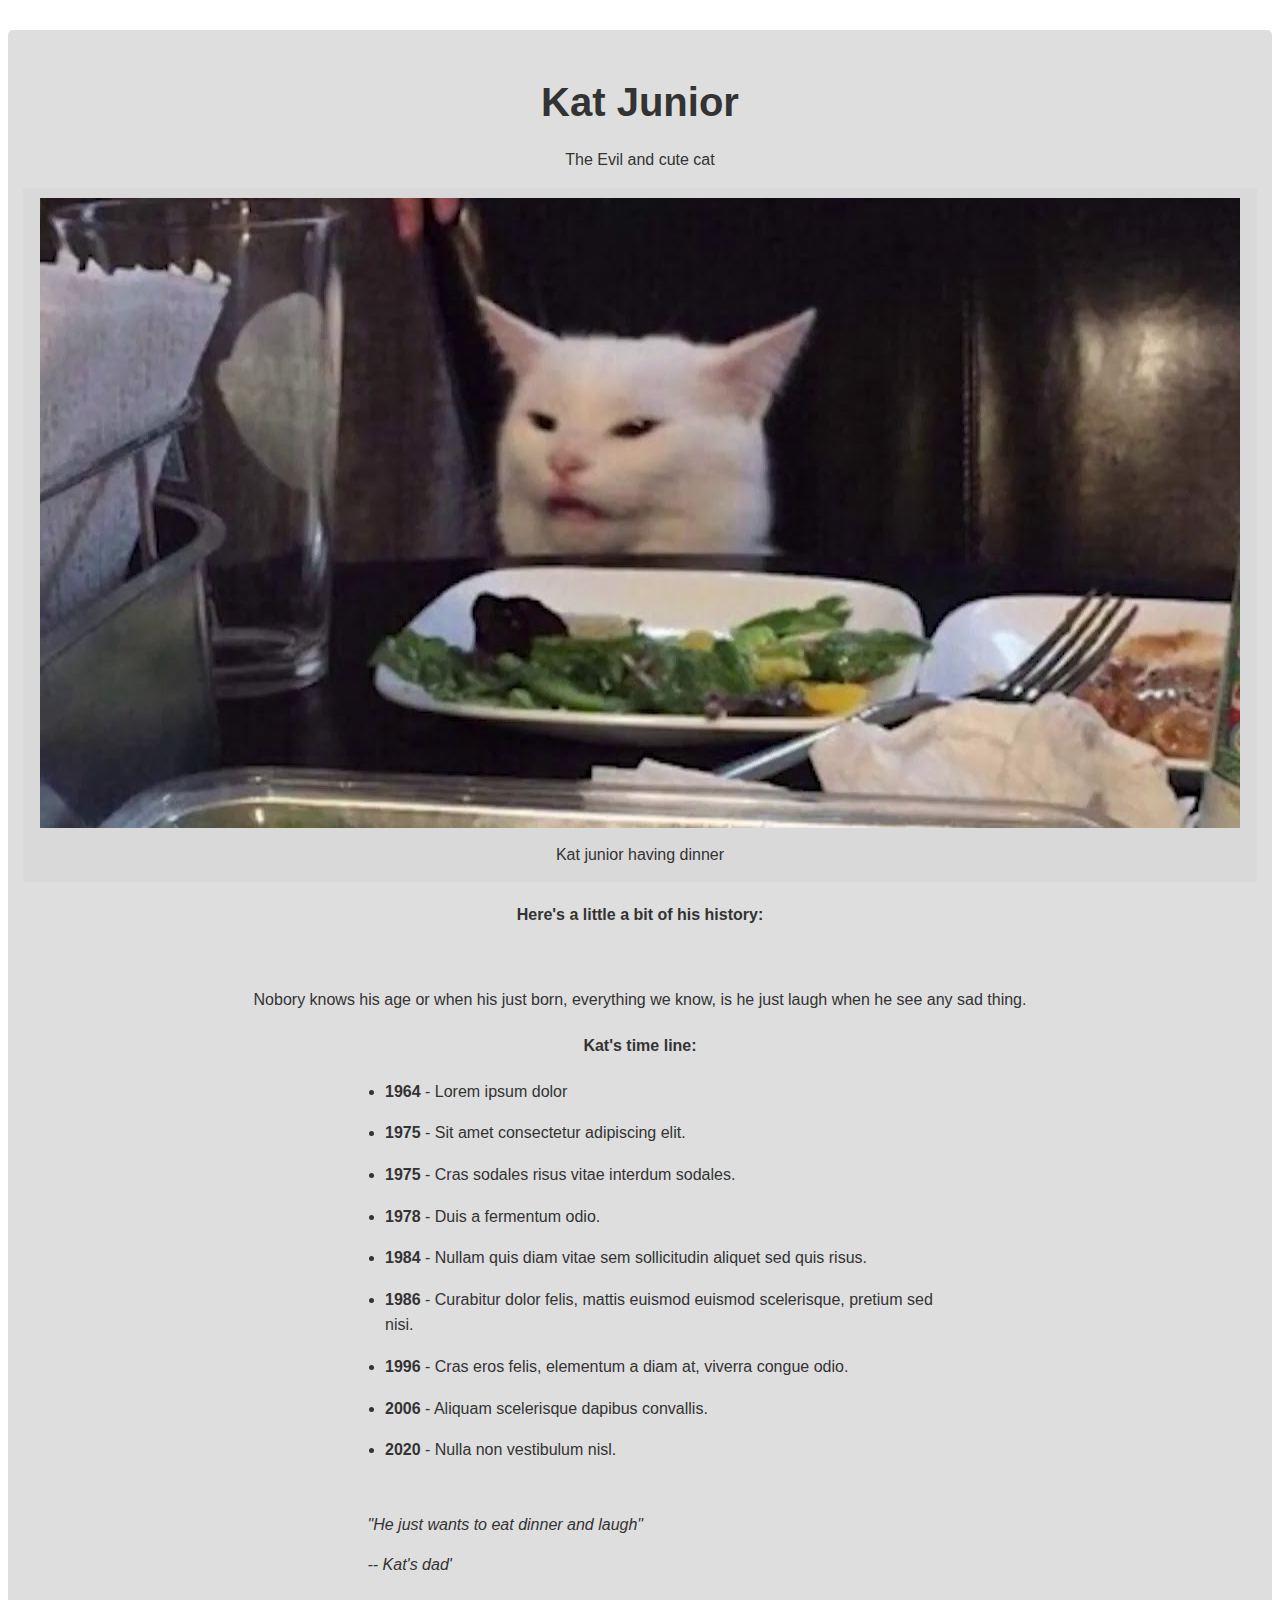
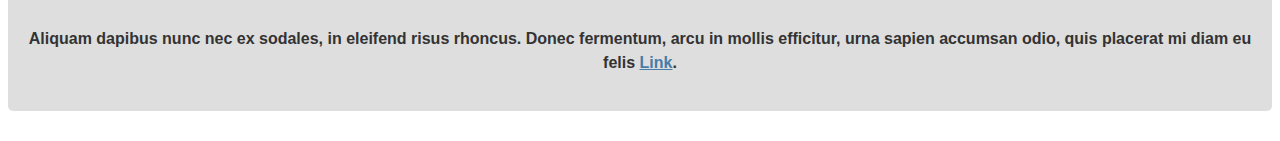
<file: Honor-page/index.html>
<!DOCTYPE html>
<html lang="en">
<head>
	<title>Kat Junior</title>
	<meta charset="utf-8">

	<!--Costum style sheet-->
	<link rel="stylesheet" type="text/css" href="src/style.css">
</head>
<body>
	<!--
		Original pin: https://codepen.io/freeCodeCamp/full/zNqgVx
	-->
	<main id="main"><!--main-->
		<h1 id="title">Kat Junior</h1>
		<p>The Evil and cute cat</p>
		<figure id="img-div">
			<img id="image" src="img/evil-cat.jpg" alt="Mr. Keanu Reeves">
			<figcaption id="img-caption">
				Kat junior having dinner 
			</figcaption>
		</figure>
	
		<section id="tribute-info"><!--section-->
			<h4 class="head-line">Here's a little a bit of his history:</h4><br>
			<p>Nobory knows his age or when his just born, everything we know, is he just laugh when he see any sad thing.</p>

			<h4 class="head-line">Kat's time line: </h4>
			<ul>
				<li><strong>1964</strong> - Lorem ipsum dolor</li>
				<li><strong>1975</strong> - Sit amet consectetur adipiscing elit.</li>
				<li><strong>1975</strong> - Cras sodales risus vitae interdum sodales.</li>
				<li><strong>1978</strong> - Duis a fermentum odio.</li>
				<li><strong>1984</strong> - Nullam quis diam vitae sem sollicitudin aliquet sed quis risus.</li>
				<li><strong>1986</strong> - Curabitur dolor felis, mattis euismod euismod scelerisque, pretium sed nisi.</li>
				<li><strong>1996</strong> - Cras eros felis, elementum a diam at, viverra congue odio.</li>
				<li><strong>2006</strong> - Aliquam scelerisque dapibus convallis.</li>
				<li><strong>2020</strong> - Nulla non vestibulum nisl.</li>
			</ul>
		
			<blockquote
		      cite="https://www.dicionariopopular.com/meme-mulher-gritando-gato-mesa-jantar/"
		    >
		      <p>
		        "He just wants to eat dinner and laugh"
		      </p>
		      <cite>-- Kat's dad'</cite>
		    </blockquote>
			
			<h4>Aliquam dapibus nunc nec ex sodales, in eleifend risus rhoncus. Donec fermentum, arcu in mollis efficitur, urna sapien accumsan odio, quis placerat mi diam eu felis <a id="tribute-link" target="_blank" href="https://www.dicionariopopular.com/meme-mulher-gritando-gato-mesa-jantar/">Link</a>.</h4>
		</section><!--/section-->
	</main><!--/main-->

	<script type="text/javascript" src="src/script.js"></script>
</body>
</html>
</file>
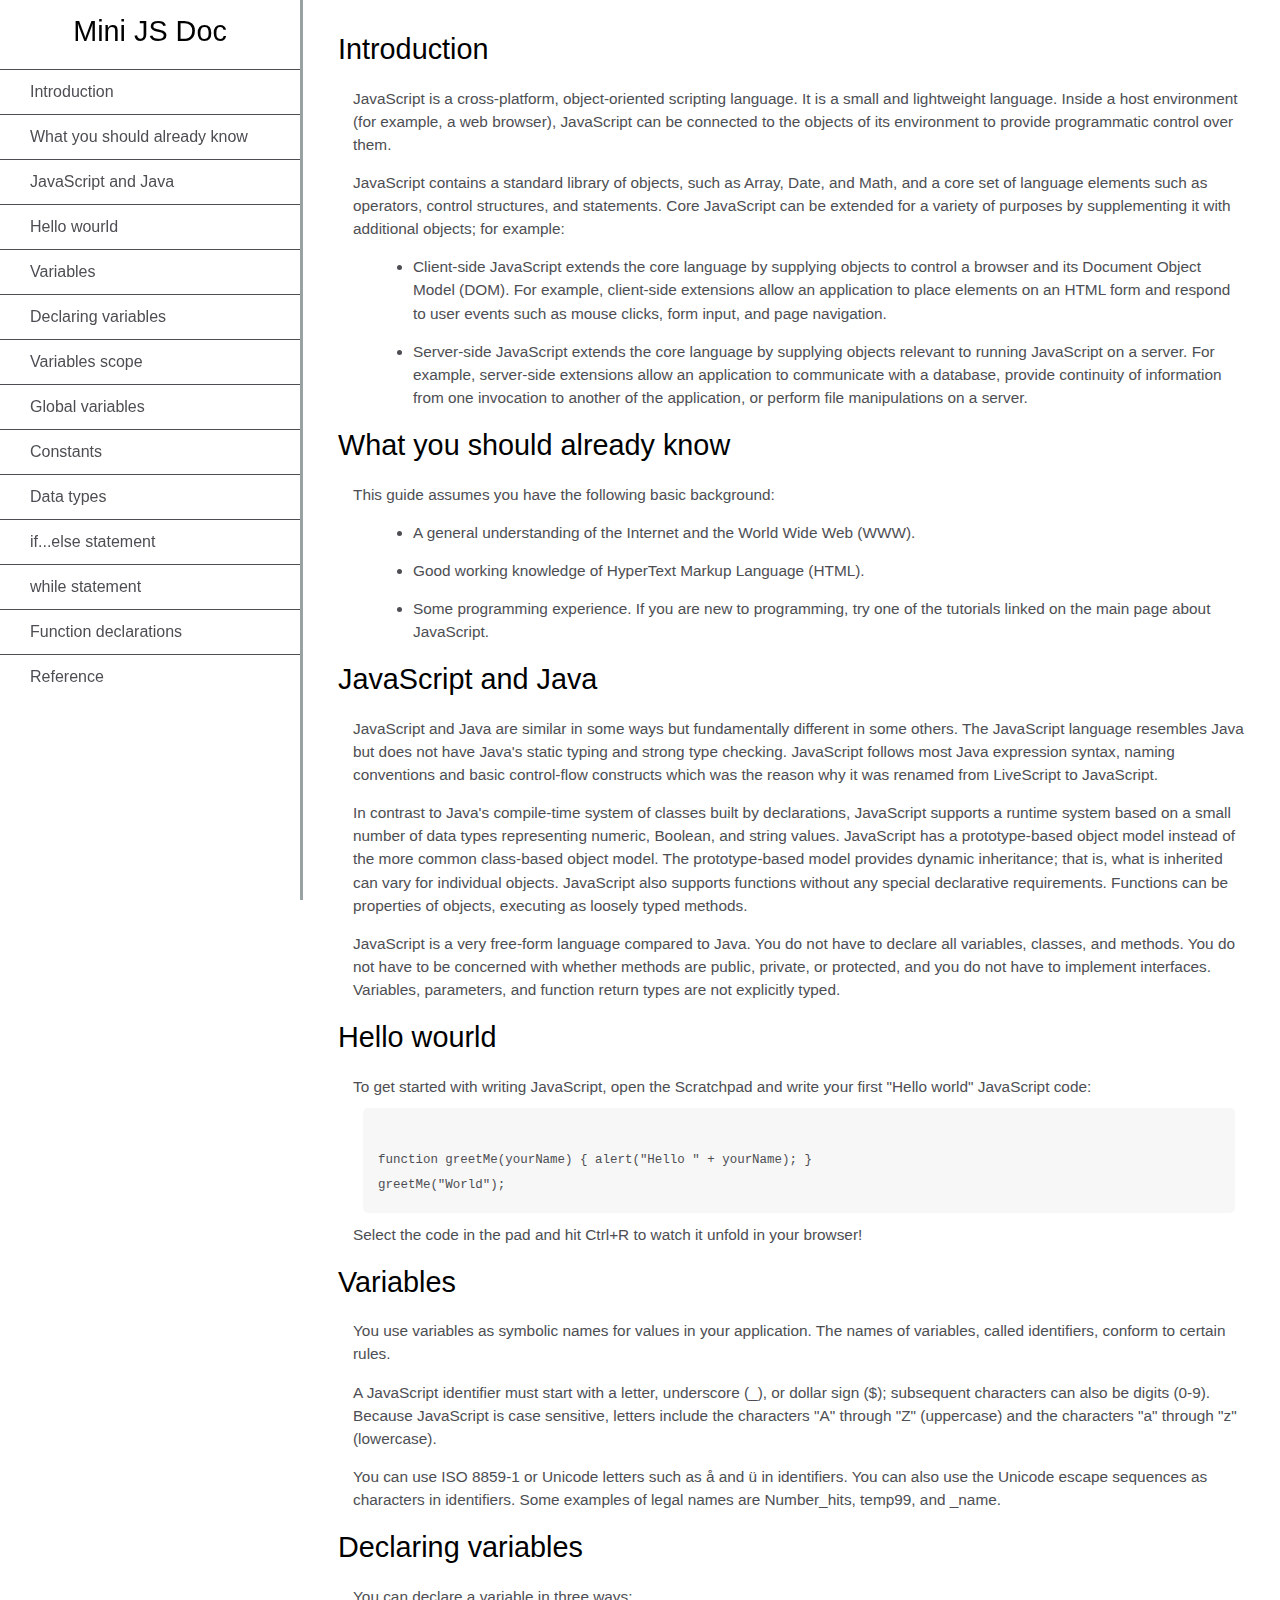
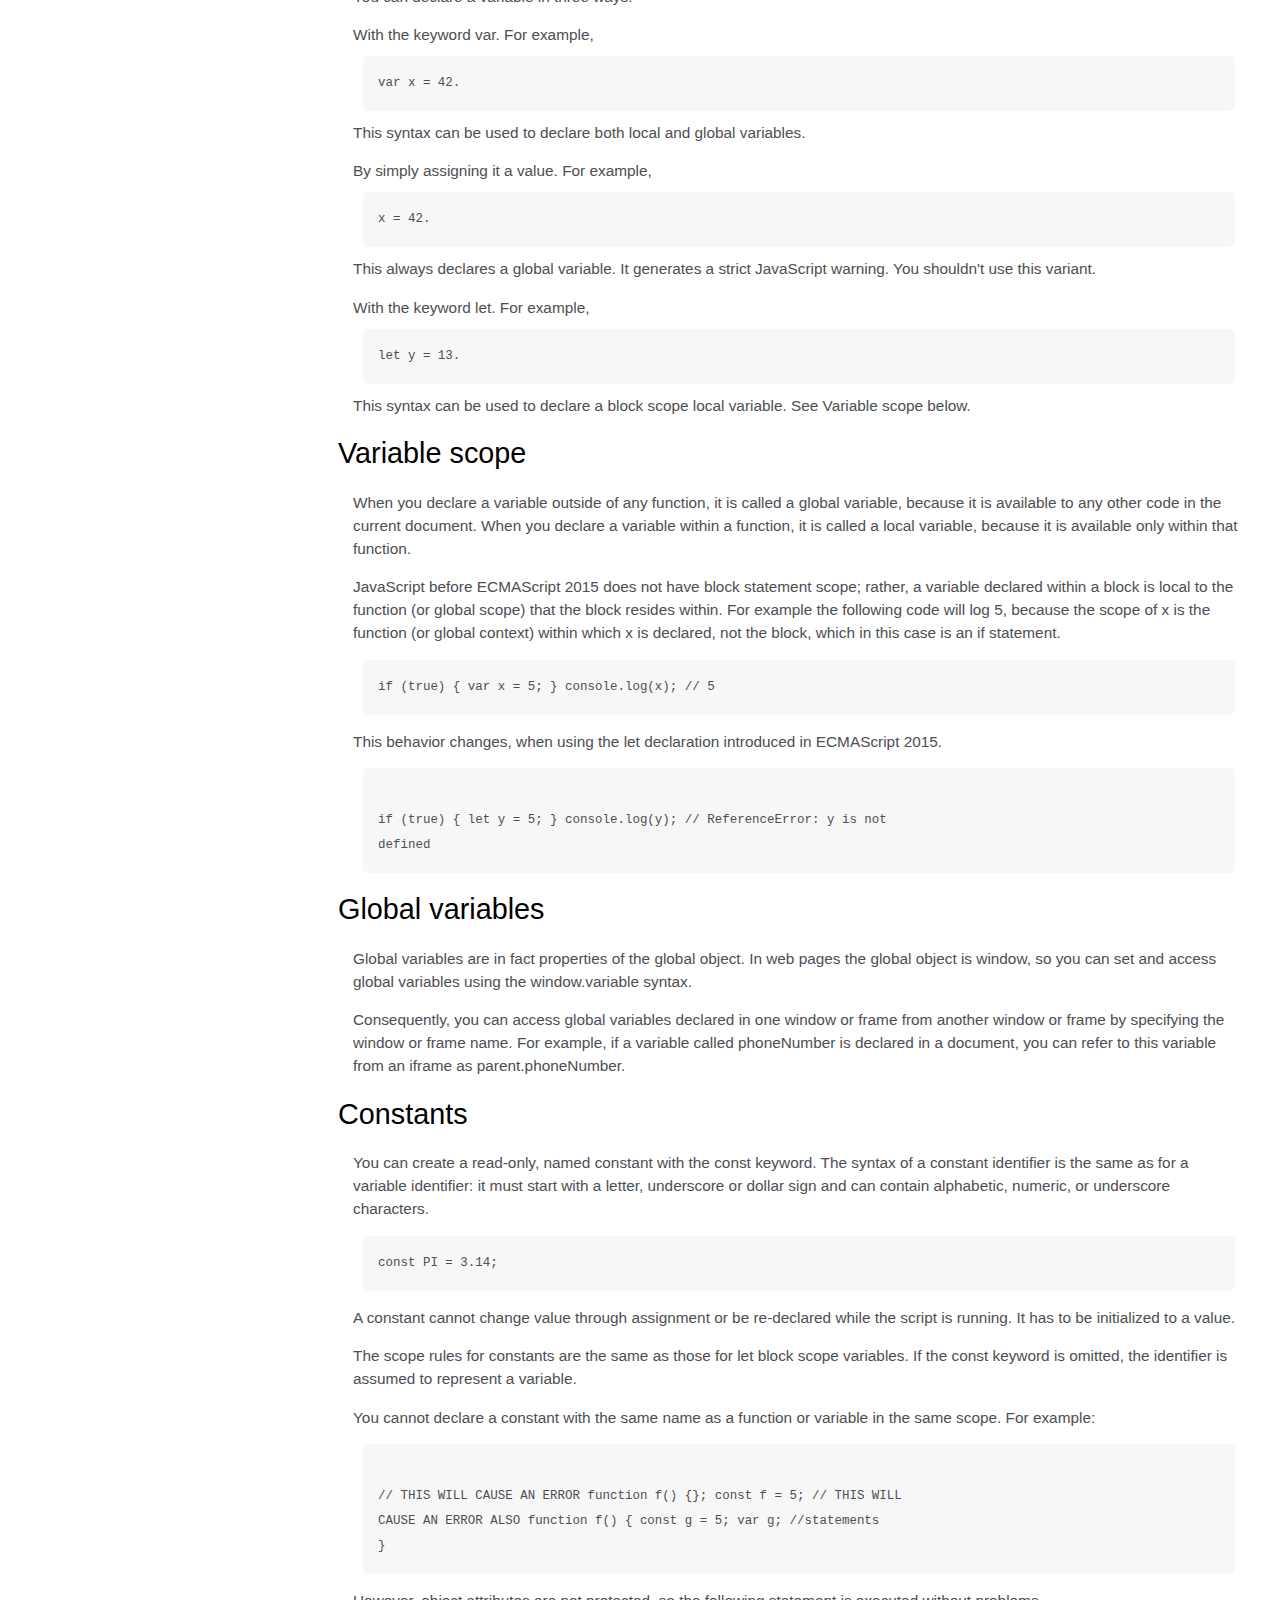
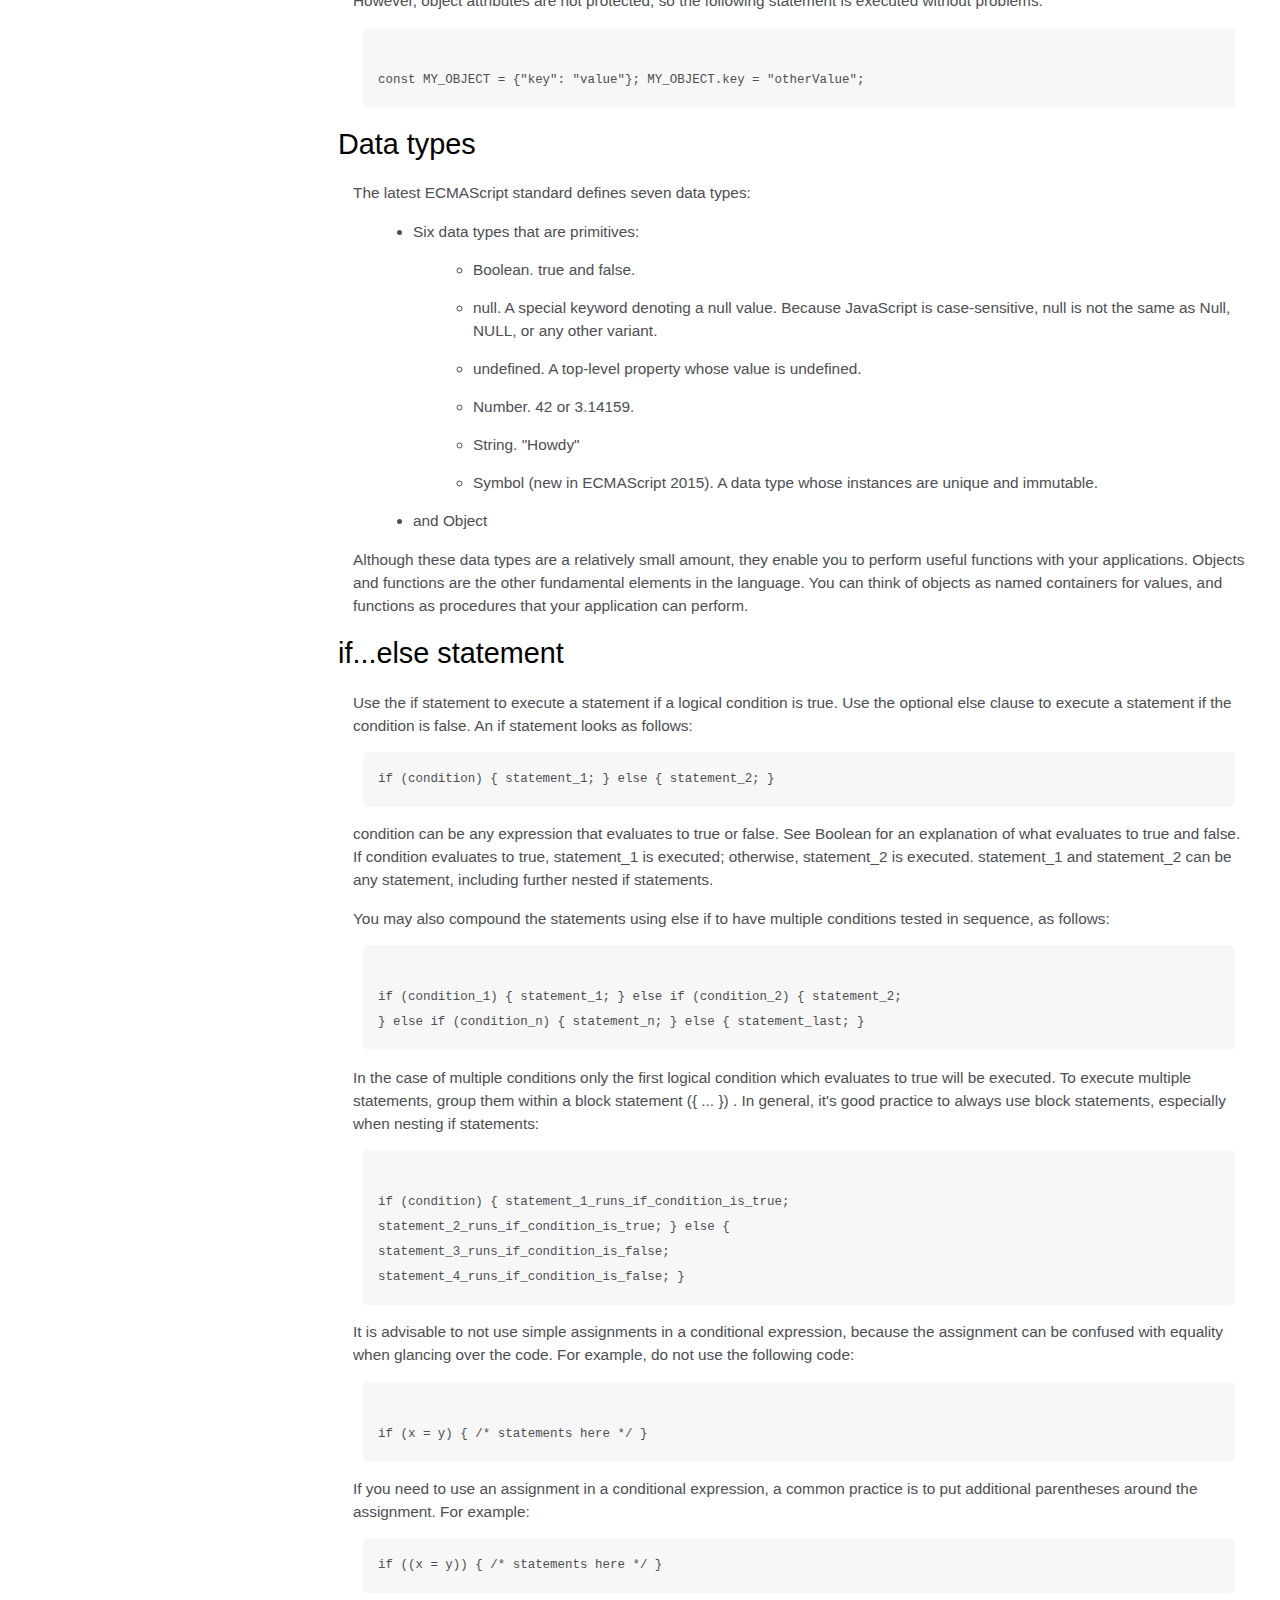
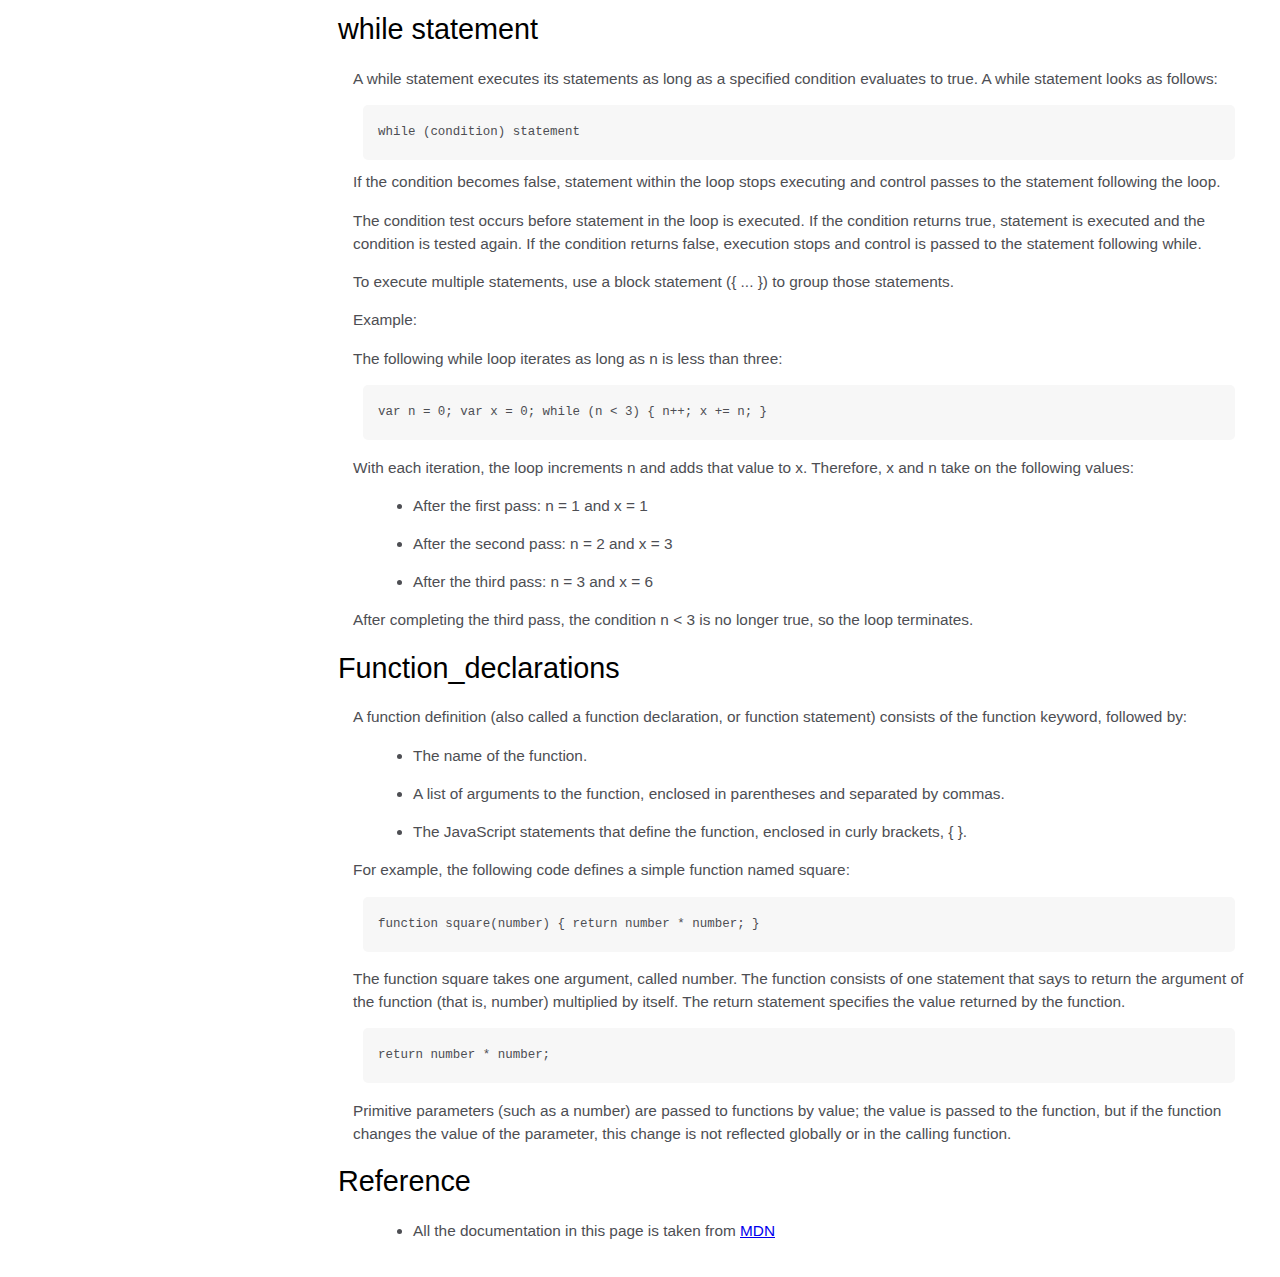
<file: mini-js-doc/index.html>
<!DOCTYPE html>
<html lang="eng">
<head>
	<title>Mini JS Doc</title>
	<meta charset="utf-8">

	<link rel="stylesheet" type="text/css" href="src/style.css">
</head>
<body>

	<nav id="navbar">
		<header>Mini JS Doc</header>
		<ul>
			<li><a class="nav-link" href="#Introduction">Introduction</a></li>
			<li>
				<a class="nav-link" href="#What_you_should_already_know">What you should already know</a>
			</li>
			<li><a class="nav-link" href="#JavaScript_and_Java">JavaScript and Java</a></li>
			<li><a class="nav-link" href="#Hello_wourld">Hello wourld</a></li>
			<li><a class="nav-link" href="#Variables">Variables</a></li>
			<li><a class="nav-link" href="#Declaring_variables">Declaring variables</a></li>
			<li><a class="nav-link" href="#Variable_scope">Variables scope</a></li>
			<li><a class="nav-link" href="#Global_variables">Global variables</a></li>
			<li><a class="nav-link" href="#Constants">Constants</a></li>
			<li><a class="nav-link" href="#Data_types">Data types</a></li>
			<li><a class="nav-link" href="#if...else_statement">if...else statement</a></li>
			<li><a class="nav-link" href="#while_statement">while statement</a></li>
			<li><a class="nav-link" href="#Function_declarations">Function declarations</a></li>
			<li><a class="nav-link" href="#Reference">Reference</a></li>
		</ul>
	</nav>
	<main id="main-doc">
		<section class="main-section" id="Introduction">
			<header>Introduction</header>
			<article>
				<p>
					JavaScript is a cross-platform, object-oriented scripting language. It
			        is a small and lightweight language. Inside a host environment (for
			        example, a web browser), JavaScript can be connected to the objects of
			        its environment to provide programmatic control over them.
				</p>

				<p>
					JavaScript contains a standard library of objects, such as Array, Date,
			        and Math, and a core set of language elements such as operators, control
			        structures, and statements. Core JavaScript can be extended for a
			        variety of purposes by supplementing it with additional objects; for
			        example:
				</p>

				<ul>
					<li>
						Client-side JavaScript extends the core language by supplying objects
				        to control a browser and its Document Object Model (DOM). For example,
				        client-side extensions allow an application to place elements on an
				        HTML form and respond to user events such as mouse clicks, form input,
				        and page navigation.
					</li>
					<li>
						Server-side JavaScript extends the core language by supplying objects
				        relevant to running JavaScript on a server. For example, server-side
				        extensions allow an application to communicate with a database,
				        provide continuity of information from one invocation to another of
				        the application, or perform file manipulations on a server.
					</li>
				</ul>
			</article>
		</section>
		<section class="main-section" id="What_you_should_already_know">
			<header>What you should already know</header>
			<article>
				<p>This guide assumes you have the following basic background:</p>

				<ul>
					<li>
						A general understanding of the Internet and the World Wide Web (WWW).
					</li>
					<li>
						Good working knowledge of HyperText Markup Language (HTML).
					</li>
					<li>
						Some programming experience. If you are new to programming, try one of
          				the tutorials linked on the main page about JavaScript.
					</li>
				</ul>
			</article>
		</section>
		<section class="main-section" id="JavaScript_and_Java">
			<header>JavaScript and Java</header>
			<article>
				<p>
					JavaScript and Java are similar in some ways but fundamentally different
			        in some others. The JavaScript language resembles Java but does not have
			        Java's static typing and strong type checking. JavaScript follows most
			        Java expression syntax, naming conventions and basic control-flow
			        constructs which was the reason why it was renamed from LiveScript to
			        JavaScript.
				</p>

				<p>
					In contrast to Java's compile-time system of classes built by
			        declarations, JavaScript supports a runtime system based on a small
			        number of data types representing numeric, Boolean, and string values.
			        JavaScript has a prototype-based object model instead of the more common
			        class-based object model. The prototype-based model provides dynamic
			        inheritance; that is, what is inherited can vary for individual objects.
			        JavaScript also supports functions without any special declarative
			        requirements. Functions can be properties of objects, executing as
			        loosely typed methods.
				</p>
				<p>
					JavaScript is a very free-form language compared to Java. You do not
			        have to declare all variables, classes, and methods. You do not have to
			        be concerned with whether methods are public, private, or protected, and
			        you do not have to implement interfaces. Variables, parameters, and
			        function return types are not explicitly typed.
				</p>
			</article>
		</section>
		<section class="main-section" id="Hello_wourld">
			<header>Hello wourld</header>
			<article>
				To get started with writing JavaScript, open the Scratchpad and write your
      			first "Hello world" JavaScript code:
      			<code>
      				function greetMe(yourName) { alert("Hello " + yourName); }
        			greetMe("World");
      			</code>

      			Select the code in the pad and hit Ctrl+R to watch it unfold in your
      			browser!
			</article>
		</section>
		<section class="main-section" id="Variables">
			<header>Variables</header>
			<article>
				<p>
					You use variables as symbolic names for values in your application. The
      				names of variables, called identifiers, conform to certain rules.
				</p>

				<p>
					A JavaScript identifier must start with a letter, underscore (_), or
				    dollar sign ($); subsequent characters can also be digits (0-9). Because
				    JavaScript is case sensitive, letters include the characters "A" through
				    "Z" (uppercase) and the characters "a" through "z" (lowercase).
				</p>

				<p>
					You can use ISO 8859-1 or Unicode letters such as å and ü in identifiers.
				    You can also use the Unicode escape sequences as characters in
				    identifiers. Some examples of legal names are Number_hits, temp99, and
				    _name.
				</p>
			</article>
		</section>
		<section class="main-section" id="Declaring_variables">
			<header>Declaring variables</header>
			<article>
				You can declare a variable in three ways:
				<p>
					With the keyword var. For example, <code>var x = 42.</code> This syntax
        			can be used to declare both local and global variables.
				</p>
				<p>
					By simply assigning it a value. For example, <code>x = 42.</code> This
			        always declares a global variable. It generates a strict JavaScript
			        warning. You shouldn't use this variant.
				</p>
				<p>
					With the keyword let. For example,<code> let y = 13.</code> This syntax
			        can be used to declare a block scope local variable. See Variable scope
			        below.
				</p>
			</article>
		</section>
		<section class="main-section" id="Variable_scope">
			<header>Variable scope</header>
			<article>
				<p>
					When you declare a variable outside of any function, it is called a
			        global variable, because it is available to any other code in the
			        current document. When you declare a variable within a function, it is
			        called a local variable, because it is available only within that
			        function.
				</p>

				<p>
					JavaScript before ECMAScript 2015 does not have block statement scope;
			        rather, a variable declared within a block is local to the function (or
			        global scope) that the block resides within. For example the following
			        code will log 5, because the scope of x is the function (or global
			        context) within which x is declared, not the block, which in this case
			        is an if statement.
				</p>
				<code>if (true) { var x = 5; } console.log(x); // 5</code>
				<p>
					This behavior changes, when using the let declaration introduced in
        			ECMAScript 2015.
				</p>

				<code>
					if (true) { let y = 5; } console.log(y); // ReferenceError: y is not
        			defined
    			</code>
			</article>
		</section>
		<section class="main-section" id="Global_variables">
			<header>Global variables</header>
			<article>
				<p>
					Global variables are in fact properties of the global object. In web
			        pages the global object is window, so you can set and access global
			        variables using the window.variable syntax.
				</p>
				
				<p>
					Consequently, you can access global variables declared in one window or
			        frame from another window or frame by specifying the window or frame
			        name. For example, if a variable called phoneNumber is declared in a
			        document, you can refer to this variable from an iframe as
			        parent.phoneNumber.
				</p>
			</article>
		</section>
		<section class="main-section" id="Constants">
			<header>Constants</header>
			<article>
				<p>
				 	You can create a read-only, named constant with the const keyword. The
			        syntax of a constant identifier is the same as for a variable
			        identifier: it must start with a letter, underscore or dollar sign and
			        can contain alphabetic, numeric, or underscore characters.
				</p>

				<code>const PI = 3.14;</code>
				<p>
				 	A constant cannot change value through assignment or be re-declared
        			while the script is running. It has to be initialized to a value.
				</p>

				<p>
					The scope rules for constants are the same as those for let block scope
			        variables. If the const keyword is omitted, the identifier is assumed to
			        represent a variable.
				</p>

				<p>
					You cannot declare a constant with the same name as a function or
        			variable in the same scope. For example:
				</p>

				<code>
					// THIS WILL CAUSE AN ERROR function f() {}; const f = 5; // THIS WILL
			        CAUSE AN ERROR ALSO function f() { const g = 5; var g; //statements
			        }
				</code>
				<p>
					However, object attributes are not protected, so the following statement
      				is executed without problems.
				</p>
				<code>
					const MY_OBJECT = {"key": "value"}; MY_OBJECT.key = "otherValue";
				</code>
			</article>
		</section>
		<section class="main-section" id="Data_types">
			<header>Data types</header>
			<article>
				<p>The latest ECMAScript standard defines seven data types:</p>
				<ul>
					<li>
						<p>Six data types that are primitives:</p>
						<ul>
							<li>Boolean. true and false.</li>
							<li>
								null. A special keyword denoting a null value. Because JavaScript
					            is case-sensitive, null is not the same as Null, NULL, or any
					            other variant.
          					</li>
          					<li>undefined. A top-level property whose value is undefined.</li>
          					<li>Number. 42 or 3.14159.</li>
          					<li>String. "Howdy"</li>
          					<li>
          						Symbol (new in ECMAScript 2015). A data type whose instances are
              					unique and immutable.
          					</li>
						</ul>
					</li>

					<li>
						and Object
					</li>
				</ul>
				<p>
					Although these data types are a relatively small amount, they enable you
				    to perform useful functions with your applications. Objects and functions
				    are the other fundamental elements in the language. You can think of
				    objects as named containers for values, and functions as procedures that
				    your application can perform.
				</p>
			</article>
		</section>
		<section class="main-section" id="if...else_statement">
			<header>if...else statement</header>
			<article>
				<p>
					Use the if statement to execute a statement if a logical condition is
				    true. Use the optional else clause to execute a statement if the condition
				    is false. An if statement looks as follows:
				</p>
				<code>if (condition) { statement_1; } else { statement_2; }</code>
				<p>
					condition can be any expression that evaluates to true or false. See
				    Boolean for an explanation of what evaluates to true and false. If
				    condition evaluates to true, statement_1 is executed; otherwise,
				    statement_2 is executed. statement_1 and statement_2 can be any statement,
				    including further nested if statements.
				</p>
				<p>
					You may also compound the statements using else if to have multiple
        			conditions tested in sequence, as follows:
				</p>
				 <code>
				 	if (condition_1) { statement_1; } else if (condition_2) { statement_2;
        			} else if (condition_n) { statement_n; } else { statement_last; }
				 </code>
				 <p>
				 	In the case of multiple conditions only the first logical condition which
				    evaluates to true will be executed. To execute multiple statements, group
				    them within a block statement ({ ... }) . In general, it's good practice
				    to always use block statements, especially when nesting if statements:
				 </p>
				 <code>
				 	if (condition) { statement_1_runs_if_condition_is_true;
			        statement_2_runs_if_condition_is_true; } else {
			        statement_3_runs_if_condition_is_false;
			        statement_4_runs_if_condition_is_false; }
				 </code>
				 <p>
				 	It is advisable to not use simple assignments in a conditional expression,
				    because the assignment can be confused with equality when glancing over
				    the code. For example, do not use the following code:
				 </p>
				 <code>
				 	if (x = y) { /* statements here */ }
				 </code>
				 <p>
				 	If you need to use an
				    assignment in a conditional expression, a common practice is to put
				    additional parentheses around the assignment. For example:
				 </p>
				 <code>if ((x = y)) { /* statements here */ }</code>
			</article>
		</section>
		<section class="main-section" id="while_statement">
			<header>while statement</header>
			<article>
				<p>
					A while statement executes its statements as long as a specified condition
      				evaluates to true. A while statement looks as follows:
				</p> 
				<p>
					<code>while (condition) statement</code>If the condition becomes false, statement within the loop stops executing and control passes to the
      				statement following the loop.
				</p>

				<p>
					The condition test occurs before statement in the loop is executed. If
			        the condition returns true, statement is executed and the condition is
			        tested again. If the condition returns false, execution stops and
			        control is passed to the statement following while.
				</p>

				<p>
					To execute multiple statements, use a block statement ({ ... }) to group
        			those statements.
				</p>

				<p>Example:</p>

				<p>
					The following while loop iterates as long as n is less than three:
				</p>

				<code>var n = 0; var x = 0; while (n &lt; 3) { n++; x += n; }</code>

				 <p>
				 	With each iteration, the loop increments n and adds that value to x.
        			Therefore, x and n take on the following values:
				 </p>

				 <ul>
				 	 <li>After the first pass: n = 1 and x = 1</li>
				 	 <li>After the second pass: n = 2 and x = 3</li>
				 	 <li>After the third pass: n = 3 and x = 6</li>
				 </ul>
				 <p>
				 	After completing the third pass, the condition n &lt; 3 is no longer
        			true, so the loop terminates.
				 </p>
			</article>
		</section>
		<section class="main-section" id="Function_declarations">
			<header>Function_declarations</header>
			<article>
				<p>
					A function definition (also called a function declaration, or function
      				statement) consists of the function keyword, followed by:
				</p>

				<ul>
					<li>The name of the function.</li>
					<li>
						A list of arguments to the function, enclosed in parentheses and
          				separated by commas.
					</li>
					<li>
						The JavaScript statements that define the function, enclosed in curly
          				brackets, { }.
					</li>
				</ul>
				<p>
					For example, the following code defines a simple function named square:
				</p>

				<code>function square(number) { return number * number; }</code>
				<p>
					The function square takes one argument, called number. The function
			        consists of one statement that says to return the argument of the
			        function (that is, number) multiplied by itself. The return statement
			        specifies the value returned by the function.
				</p>
				<code>return number * number;</code>
				<p>
					Primitive parameters (such as a number) are passed to functions by
			        value; the value is passed to the function, but if the function changes
			        the value of the parameter, this change is not reflected globally or in
			        the calling function.
				</p>
			</article>
		</section>
		<section class="main-section" id="Reference">
			<header>Reference</header>
			<article>
				<ul>
					<li>
						All the documentation in this page is taken from <a href="https://developer.mozilla.org/en-US/docs/Web/JavaScript/Guide"
            			target="_blank">MDN</a>
					</li>
				</ul>
			</article>
		</section>
	</main>

	<script type="text/javascript" src="src/script.js"></script>
</body>
</html>
</file>
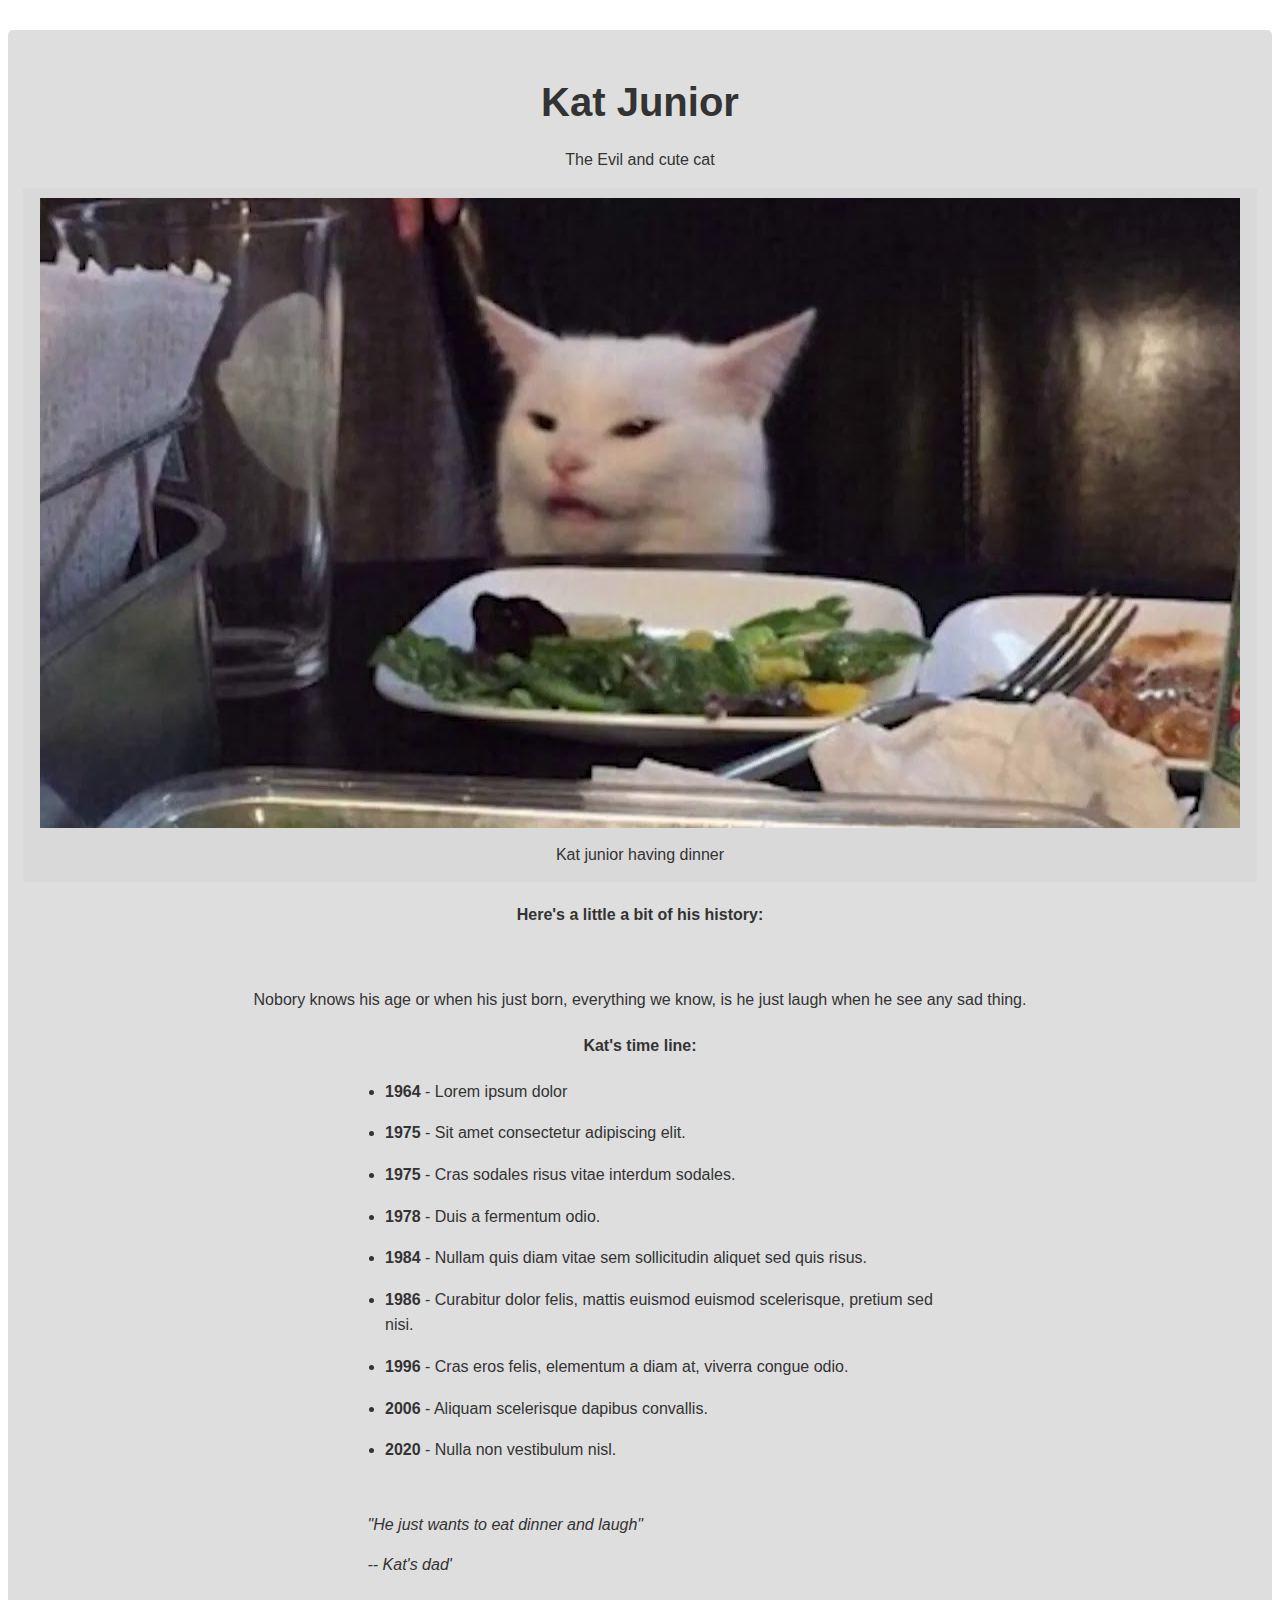
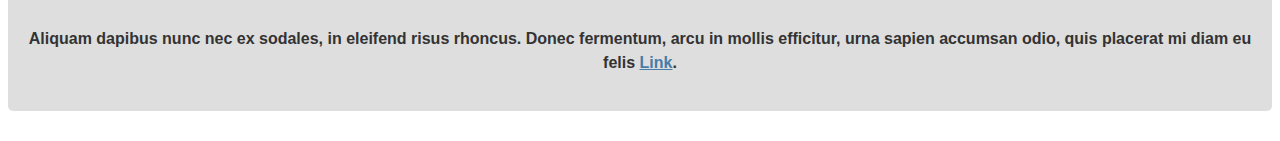
<file: T-Project-A-good-man/index.html>
<!DOCTYPE html>
<html lang="en">
<head>
	<title>Kat Junior</title>
	<meta charset="utf-8">

	<!--Costum style sheet-->
	<link rel="stylesheet" type="text/css" href="src/style.css">
</head>
<body>

	<main id="main">
		<h1 id="title">Kat Junior</h1>
		<p>The Evil and cute cat</p>
		<figure id="img-div">
			<img id="image" src="img/evil-cat.jpg" alt="Mr. Keanu Reeves">
			<figcaption id="img-caption">
				Kat junior having dinner 
			</figcaption>
		</figure>
	
		<section id="tribute-info">
			<h4 class="head-line">Here's a little a bit of his history:</h4><br>
			<p>Nobory knows his age or when his just born, everything we know, is he just laugh when he see any sad thing.</p>

			<h4 class="head-line">Kat's time line: </h4>
			<ul>
				<li><strong>1964</strong> - Lorem ipsum dolor</li>
				<li><strong>1975</strong> - Sit amet consectetur adipiscing elit.</li>
				<li><strong>1975</strong> - Cras sodales risus vitae interdum sodales.</li>
				<li><strong>1978</strong> - Duis a fermentum odio.</li>
				<li><strong>1984</strong> - Nullam quis diam vitae sem sollicitudin aliquet sed quis risus.</li>
				<li><strong>1986</strong> - Curabitur dolor felis, mattis euismod euismod scelerisque, pretium sed nisi.</li>
				<li><strong>1996</strong> - Cras eros felis, elementum a diam at, viverra congue odio.</li>
				<li><strong>2006</strong> - Aliquam scelerisque dapibus convallis.</li>
				<li><strong>2020</strong> - Nulla non vestibulum nisl.</li>
			</ul>
		
			<blockquote
		      cite="https://www.dicionariopopular.com/meme-mulher-gritando-gato-mesa-jantar/"
		    >
		      <p>
		        "He just wants to eat dinner and laugh"
		      </p>
		      <cite>-- Kat's dad'</cite>
		    </blockquote>
			
			<h4>Aliquam dapibus nunc nec ex sodales, in eleifend risus rhoncus. Donec fermentum, arcu in mollis efficitur, urna sapien accumsan odio, quis placerat mi diam eu felis <a id="tribute-link" target="_blank" href="https://www.dicionariopopular.com/meme-mulher-gritando-gato-mesa-jantar/">Link</a>.</h4>
		</section>
	</main>
	<script type="text/javascript" src="src/script.js"></script>
</body>
</html>
</file>
<file: Honor-page/src/style.css>
html {
	font-size: 10px;
}

body {
	font-family: Arial, sans-serif; 
	font-size: 1.6rem;
	text-align: center;
	line-height: 1.5;
	margin: 0;
	color: #333;
}

h1 {
	font-size: 4rem;
	margin-bottom: 0;
}

@media (max-width: 460px) {
	h1 {
		font-size: 3.5rem;
		line-height: 1.2;
	}
}

h2 {
	font-size: 3.25rem;
}

a {
	color: #477ca7;
}

a:hover {
	color: #000;
}

a:visited {
	color: #74638f;
}

#main {
	margin: 30px 8px;
	padding: 15px;
	border-radius: 5px;
	background: #DEDEDE;
}

@media (max-width: 460px) {
	#main {
		margin: 0;
	}
}

img {
	max-width: 100%;
	display: block;
	height: auto;
	margin: 0 auto;
}

#img-div {
	background: #D9D9D9;
	padding: 10px;
	margin: 0;
}

#img-caption {
	margin: 15px 0 5px 0;
}

@media (max-width: 460px) {
	#img-caption {
		font-size: 1.4rem;
	}
}

#headline {
	margin: 50px 0;
	text-align: center;
}

ul {
	max-width: 550px;
	margin: 0 auto 50px auto;
	text-align: left;
	line-height: 1.6;
}

li {
	margin: 16px 0;
}

blockquote {
	font-style: italic;
	max-width: 545px;
	margin: 0 auto 50px auto;
	text-align: left;
}
</file>
<file: mini-js-doc/src/style.css>
html, body {
	min-width: 290px;
	color: #4d4e53;
	background-color: #fff;
	font-family: Arial, sans-serif;
	line-height: 1.5;
}

#navbar {
	position: fixed;
	min-width: 290px;
	top: 0px;
	left: 0px;
	width: 300px;
	height: 100%;
	border-right: solid;
	border-color: rgba(0, 22, 22, 0.4);
}

header {
	color: black;
	margin: 10px;
	text-align: center;
	font-size: 1.8em;
	font-weight: thin;
}

#main-doc header {
	text-align: left;
	margin: 0px;
}

#navbar ul {
	height: 88%;
	padding: 0;
	overflow-x: hidden;
	overflow-y: auto;
}

#navbar li {
	color: #4d4e53;
	border-top: 1px solid;
	list-style: none;
	position: relative;
	width: 100%;
}

#navbar a {
	display: block;
	padding: 10px 30px;
	color: #4d4e53;
	text-decoration: none;
	cursor: pointer;
}

#main-doc {
	position: absolute;
	margin-left: 310px;
	padding: 20px;
	margin-bottom: 110px; 
}

section article {
	color: #4d4e53;
	margin: 15px;
	font-size: 0.96em;
}

section li {
	margin: 15px 0 0 20px;
}

code {
	display: block;
	text-align: left;
	white-space: pre-line;
	position: relative;
	word-break: normal;
	word-wrap: normal;
	line-height: 2;
	background-color: #f7f7f7;
	padding: 15px;
	margin: 10px;
	border-radius: 5px;
}

@media only screen and (max-width: 815px) {
	#nav-bar ul {
		border: 1px solid;
		height: 207px;
	}

	#navbar {
		background-color: white;
		position: absolute;
		top: 0;
		padding: 0;
		margin: 0;
		width: 100%;
		max-height: 275px;
		border: none;
		z-index: 1;
		border-bottom: 2px solid;
	}

	#main-doc {
		position: relative;
		margin-left: 0px;
		margin-top: 270px;
	}
}

@media only screen and (max-width: 400px) {
	#main-doc {
		margin-left: -10px;
	}

	code {
		margin-left: -20px;
		width: 100%;
		padding: 15px;
		padding-left: 10px;
		padding-right: 45px;
		min-width: 233px;
	}
}
</file>
<file: T-Project-A-good-man/src/style.css>
html {
	font-size: 10px;
}

body {
	font-family: Arial, sans-serif; 
	font-size: 1.6rem;
	text-align: center;
	line-height: 1.5;
	margin: 0;
	color: #333;
}

h1 {
	font-size: 4rem;
	margin-bottom: 0;
}

@media (max-width: 460px) {
	h1 {
		font-size: 3.5rem;
		line-height: 1.2;
	}
}

h2 {
	font-size: 3.25rem;
}

a {
	color: #477ca7;
}

a:hover {
	color: #000;
}

a:visited {
	color: #74638f;
}

#main {
	margin: 30px 8px;
	padding: 15px;
	border-radius: 5px;
	background: #DEDEDE;
}

@media (max-width: 460px) {
	#main {
		margin: 0;
	}
}

img {
	max-width: 100%;
	display: block;
	height: auto;
	margin: 0 auto;
}

#img-div {
	background: #D9D9D9;
	padding: 10px;
	margin: 0;
}

#img-caption {
	margin: 15px 0 5px 0;
}

@media (max-width: 460px) {
	#img-caption {
		font-size: 1.4rem;
	}
}

#headline {
	margin: 50px 0;
	text-align: center;
}

ul {
	max-width: 550px;
	margin: 0 auto 50px auto;
	text-align: left;
	line-height: 1.6;
}

li {
	margin: 16px 0;
}

blockquote {
	font-style: italic;
	max-width: 545px;
	margin: 0 auto 50px auto;
	text-align: left;
}
</file>
